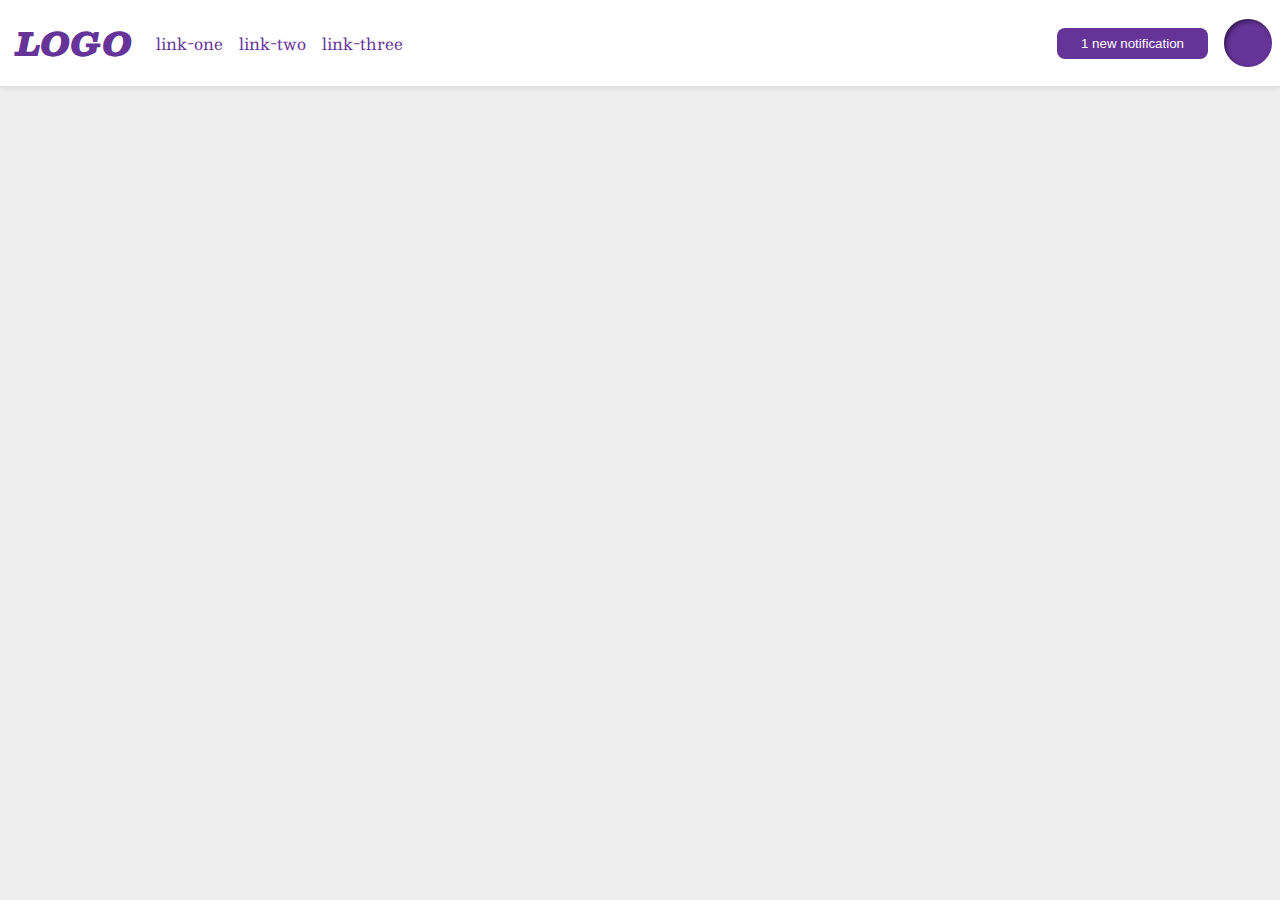
<file: flex/03-flex-header-2/index.html>
<!DOCTYPE html>
<html lang="en">

<head>
    <meta charset="UTF-8">
    <meta http-equiv="X-UA-Compatible" content="IE=edge">
    <meta name="viewport" content="width=device-width, initial-scale=1.0">
    <title>Flex Header 2</title>
    <link rel="stylesheet" href="style.css">
</head>

<body>
    <div class="header">
        <div class="left-links">
            <div class="logo">
                LOGO
            </div>
            <ul class="links">
                <li><a href="google.com">link-one</a></li>
                <li><a href="google.com">link-two</a></li>
                <li><a href="google.com">link-three</a></li>
            </ul>
        </div>
        <div class="right-links">
            <button class="notifications">
        1 new notification
      </button>
            <div class="profile-image"></div>
        </div>
</body>

</html>
</file>
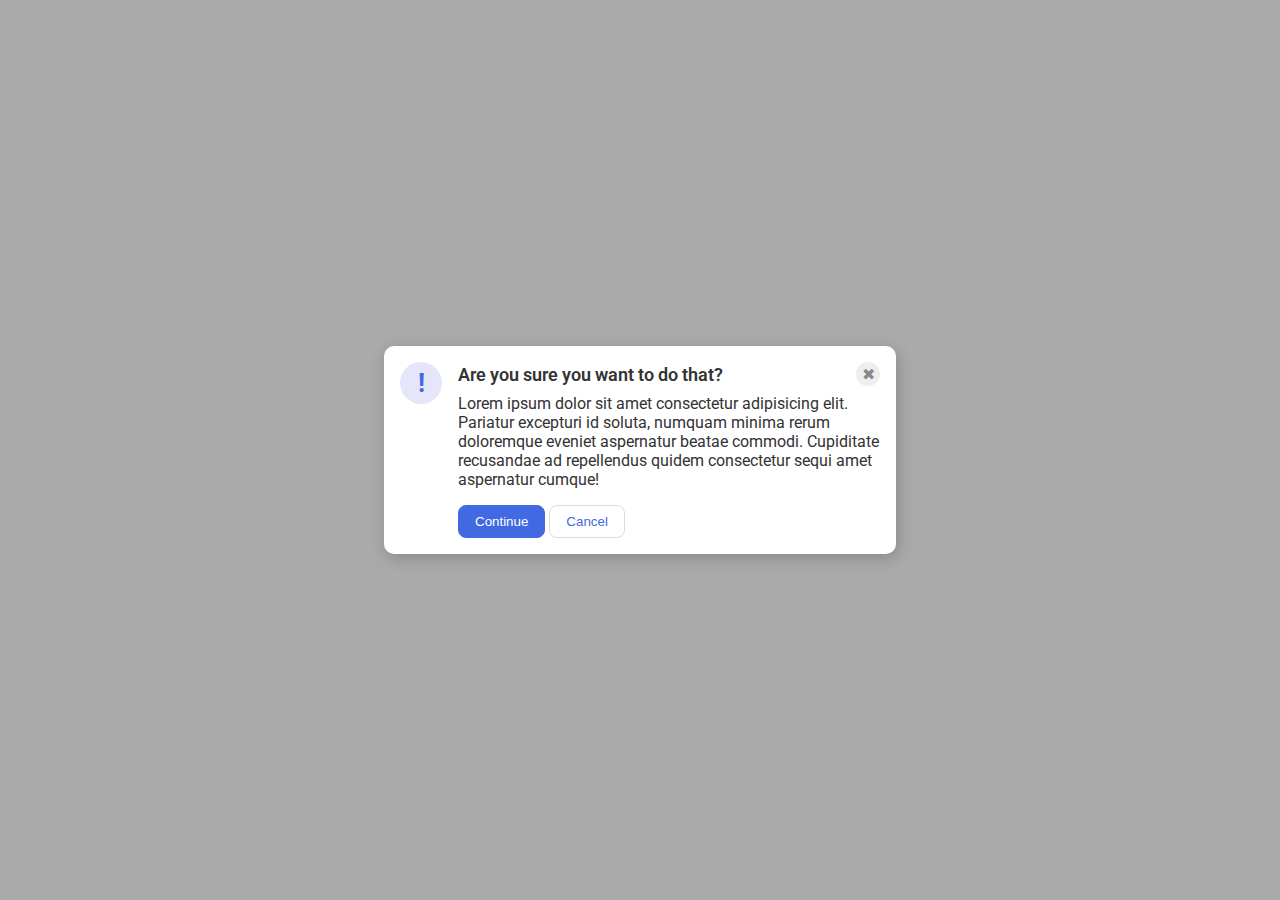
<file: flex/05-flex-modal/index.html>
<!DOCTYPE html>
<html lang="en">

<head>
    <meta charset="UTF-8">
    <meta http-equiv="X-UA-Compatible" content="IE=edge">
    <meta name="viewport" content="width=device-width, initial-scale=1.0">
    <link rel="stylesheet" href="style.css">
    <title>Modal</title>
</head>

<body>
    <div class="modal">
        <div class="icon">!</div>
        <div class="container">
            <div class="header">Are you sure you want to do that?
                <div class="close-button">✖</div>
            </div>
            <div class="text">Lorem ipsum dolor sit amet consectetur adipisicing elit. Pariatur excepturi id soluta, numquam minima rerum doloremque eveniet aspernatur beatae commodi. Cupiditate recusandae ad repellendus quidem consectetur sequi amet aspernatur cumque!</div>
            <button class="continue">Continue</button>
            <button class="cancel">Cancel</button>
        </div>
    </div>
</body>

</html>
</file>
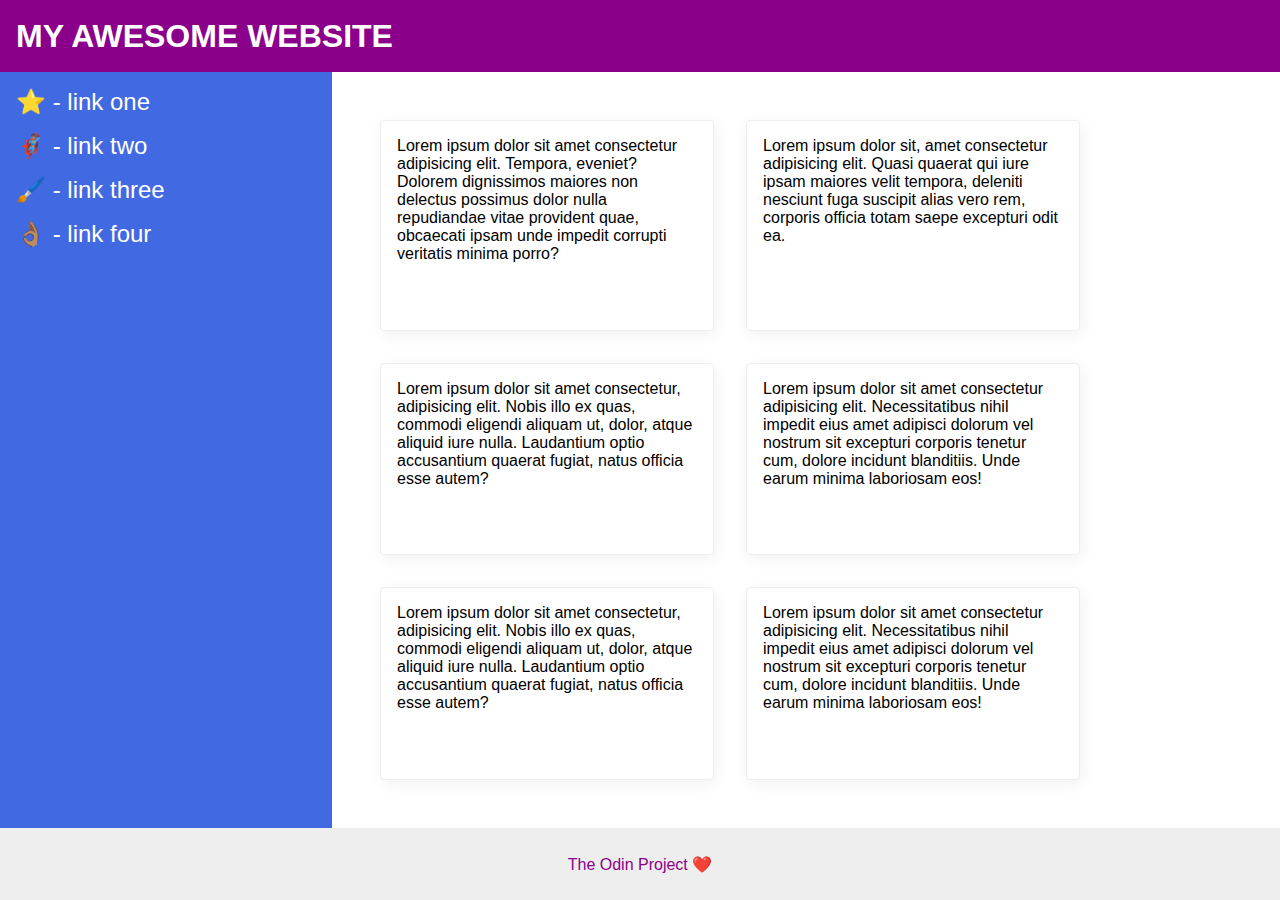
<file: flex/07-flex-layout-2/index.html>
<!DOCTYPE html>
<html lang="en">

<head>
    <meta charset="UTF-8">
    <meta http-equiv="X-UA-Compatible" content="IE=edge">
    <meta name="viewport" content="width=device-width, initial-scale=1.0">
    <title>The Holy Grail</title>
    <link rel="stylesheet" href="style.css">
</head>

<body>
    <div class="header">
        MY AWESOME WEBSITE
    </div>
    <div class="content">
        <div class="sidebar">
            <ul>
                <li><a href="#">⭐ - link one</a></li>
                <li><a href="#">🦸🏽‍♂️ - link two</a></li>
                <li><a href="#">🖌️ - link three</a></li>
                <li><a href="#">👌🏽 - link four</a></li>
            </ul>
        </div>
        <div class="card-stacks">
            <div class="card">Lorem ipsum dolor sit amet consectetur adipisicing elit. Tempora, eveniet? Dolorem dignissimos maiores non delectus possimus dolor nulla repudiandae vitae provident quae, obcaecati ipsam unde impedit corrupti veritatis minima porro?</div>
            <div class="card">Lorem ipsum dolor sit, amet consectetur adipisicing elit. Quasi quaerat qui iure ipsam maiores velit tempora, deleniti nesciunt fuga suscipit alias vero rem, corporis officia totam saepe excepturi odit ea.</div>
            <div class="card">Lorem ipsum dolor sit amet consectetur, adipisicing elit. Nobis illo ex quas, commodi eligendi aliquam ut, dolor, atque aliquid iure nulla. Laudantium optio accusantium quaerat fugiat, natus officia esse autem?</div>
            <div class="card">Lorem ipsum dolor sit amet consectetur adipisicing elit. Necessitatibus nihil impedit eius amet adipisci dolorum vel nostrum sit excepturi corporis tenetur cum, dolore incidunt blanditiis. Unde earum minima laboriosam eos!</div>
            <div class="card">Lorem ipsum dolor sit amet consectetur, adipisicing elit. Nobis illo ex quas, commodi eligendi aliquam ut, dolor, atque aliquid iure nulla. Laudantium optio accusantium quaerat fugiat, natus officia esse autem?</div>
            <div class="card">Lorem ipsum dolor sit amet consectetur adipisicing elit. Necessitatibus nihil impedit eius amet adipisci dolorum vel nostrum sit excepturi corporis tenetur cum, dolore incidunt blanditiis. Unde earum minima laboriosam eos!</div>
        </div>
    </div>
    <div class="footer">
        The Odin Project ❤️
    </div>
</body>

</html>
</file>
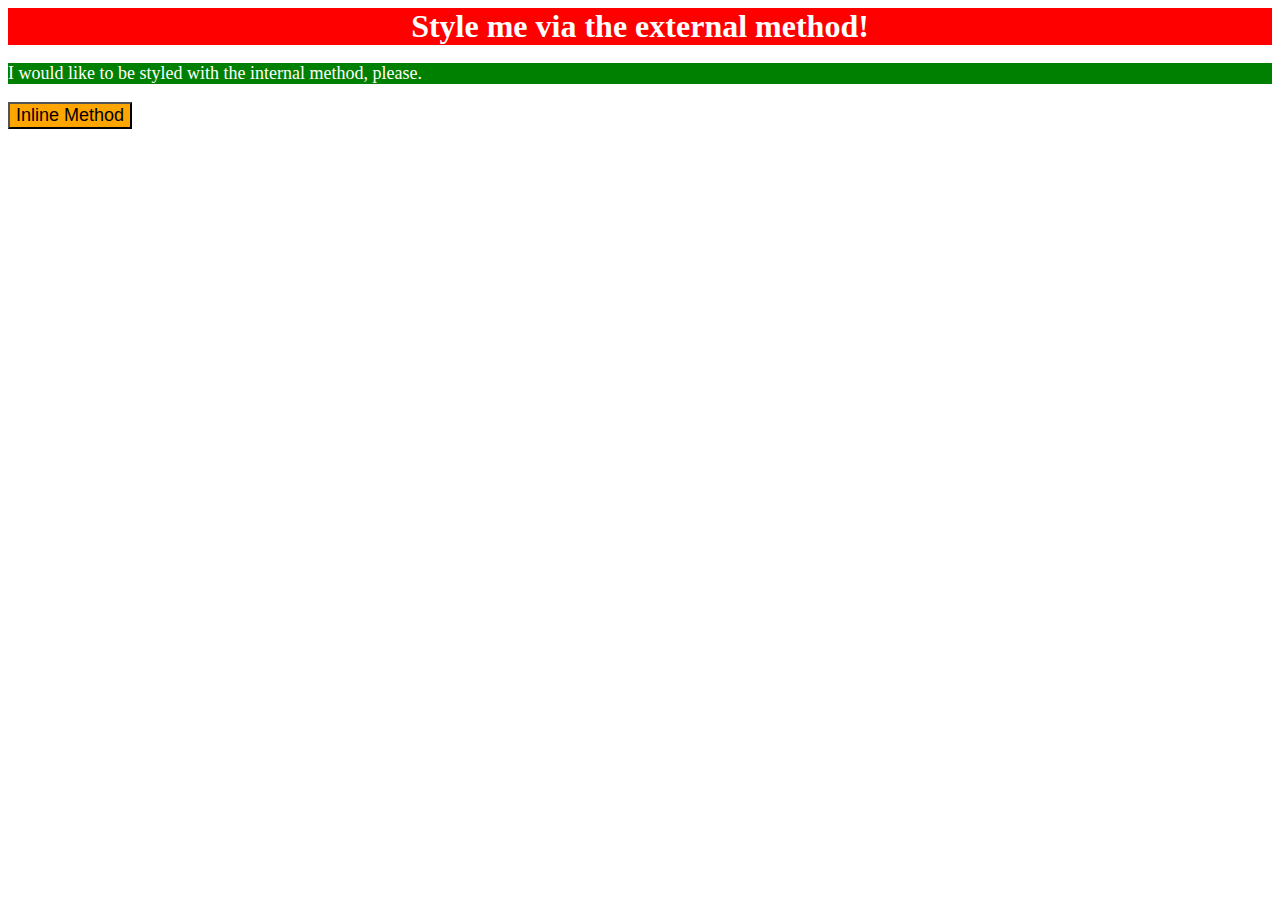
<file: foundations/01-css-methods/index.html>
<!DOCTYPE html>
<html lang="en">

<head>
    <style>
        p {
            background-color: green;
            color: white;
            font-size: 18px;
        }
    </style>
    <link rel="stylesheet" href="practice01.css">
    <meta charset="UTF-8">
    <meta http-equiv="X-UA-Compatible" content="IE=edge">
    <meta name="viewport" content="width=device-width, initial-scale=1.0">
    <title>Methods for Adding CSS</title>
</head>

<body>
    <div>Style me via the external method!</div>
    <p>I would like to be styled with the internal method, please.</p>
    <button style="background-color: orange; font-size: 18px;">Inline Method</button>
</body>

</html>
</file>
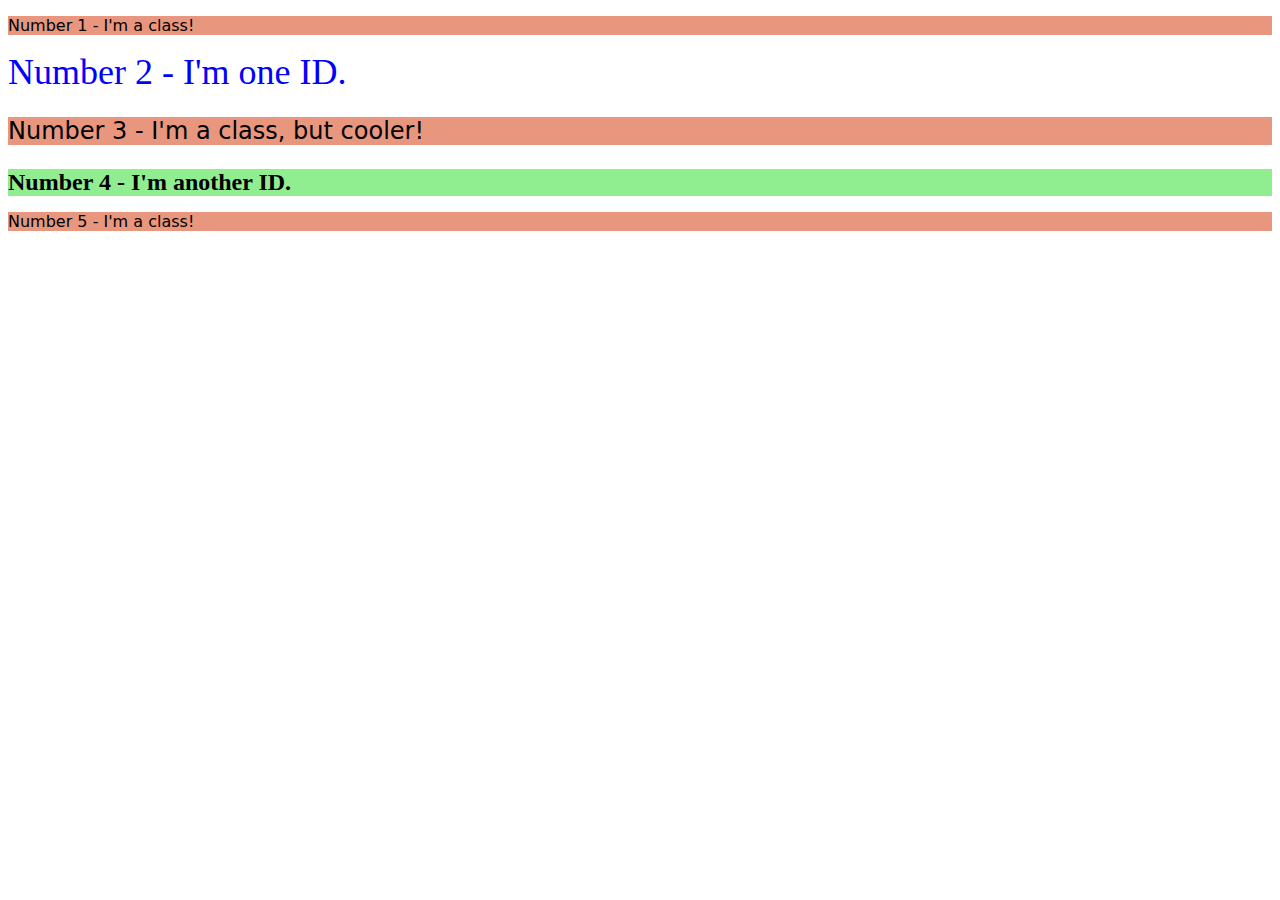
<file: foundations/02-class-id-selectors/index.html>
<!DOCTYPE html>
<html lang="en">

<head>
    <meta charset="UTF-8">
    <meta http-equiv="X-UA-Compatible" content="IE=edge">
    <meta name="viewport" content="width=device-width, initial-scale=1.0">
    <title>Class and ID Selectors</title>
    <link rel="stylesheet" href="style.css">
</head>

<body>
    <p class="odd">Number 1 - I'm a class!</p>
    <div id="second">Number 2 - I'm one ID.</div>
    <p class="odd third">Number 3 - I'm a class, but cooler!</p>
    <div id="fourth">Number 4 - I'm another ID.</div>
    <p class="odd">Number 5 - I'm a class!</p>
</body>

</html>
</file>
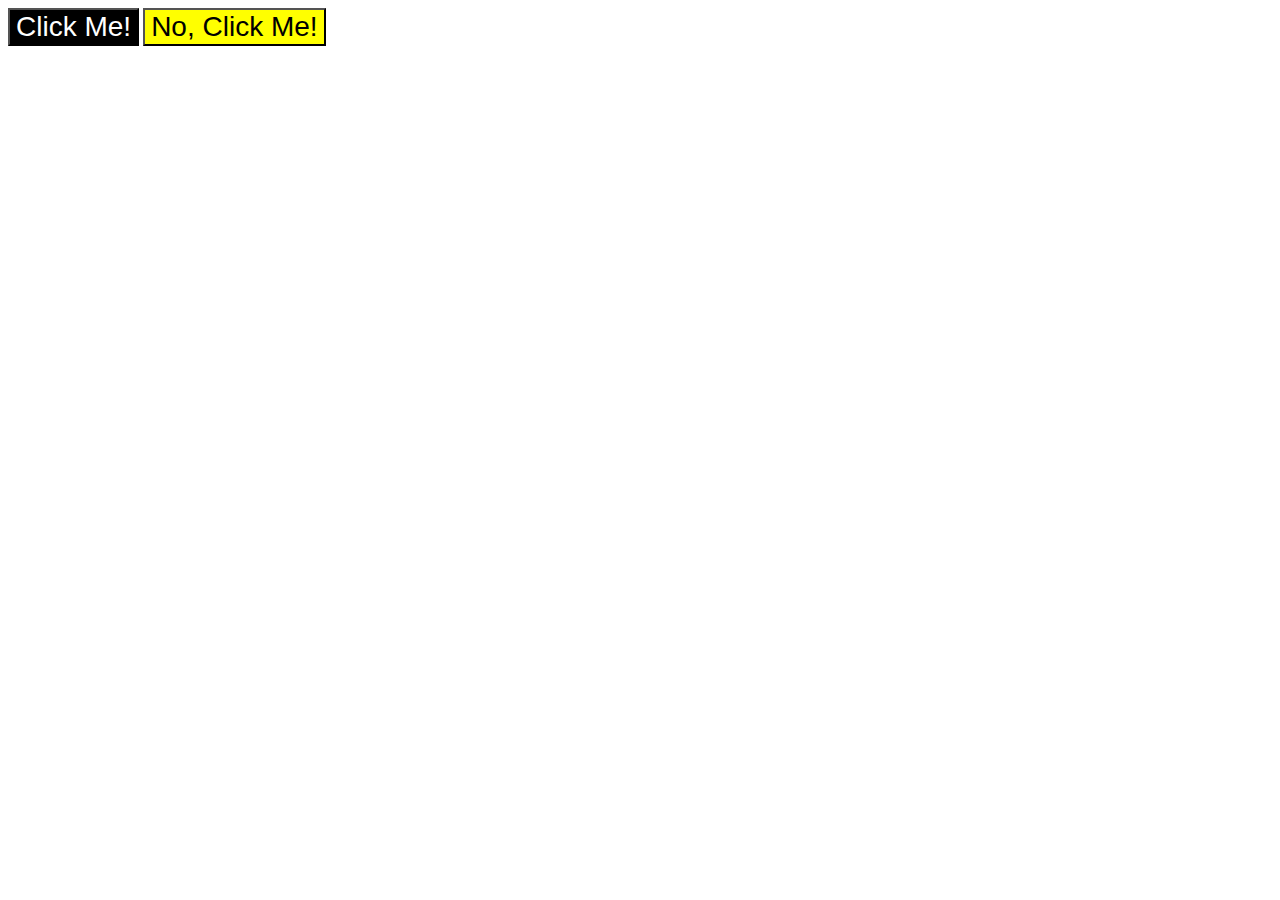
<file: foundations/03-grouping-selectors/index.html>
<!DOCTYPE html>
<html lang="en">

<head>
    <meta charset="UTF-8">
    <meta http-equiv="X-UA-Compatible" content="IE=edge">
    <meta name="viewport" content="width=device-width, initial-scale=1.0">
    <title>Grouping Selectors</title>
    <link rel="stylesheet" href="style.css">
</head>

<body>
    <button class="first">Click Me!</button>
    <button class="second">No, Click Me!</button>
</body>

</html>
</file>
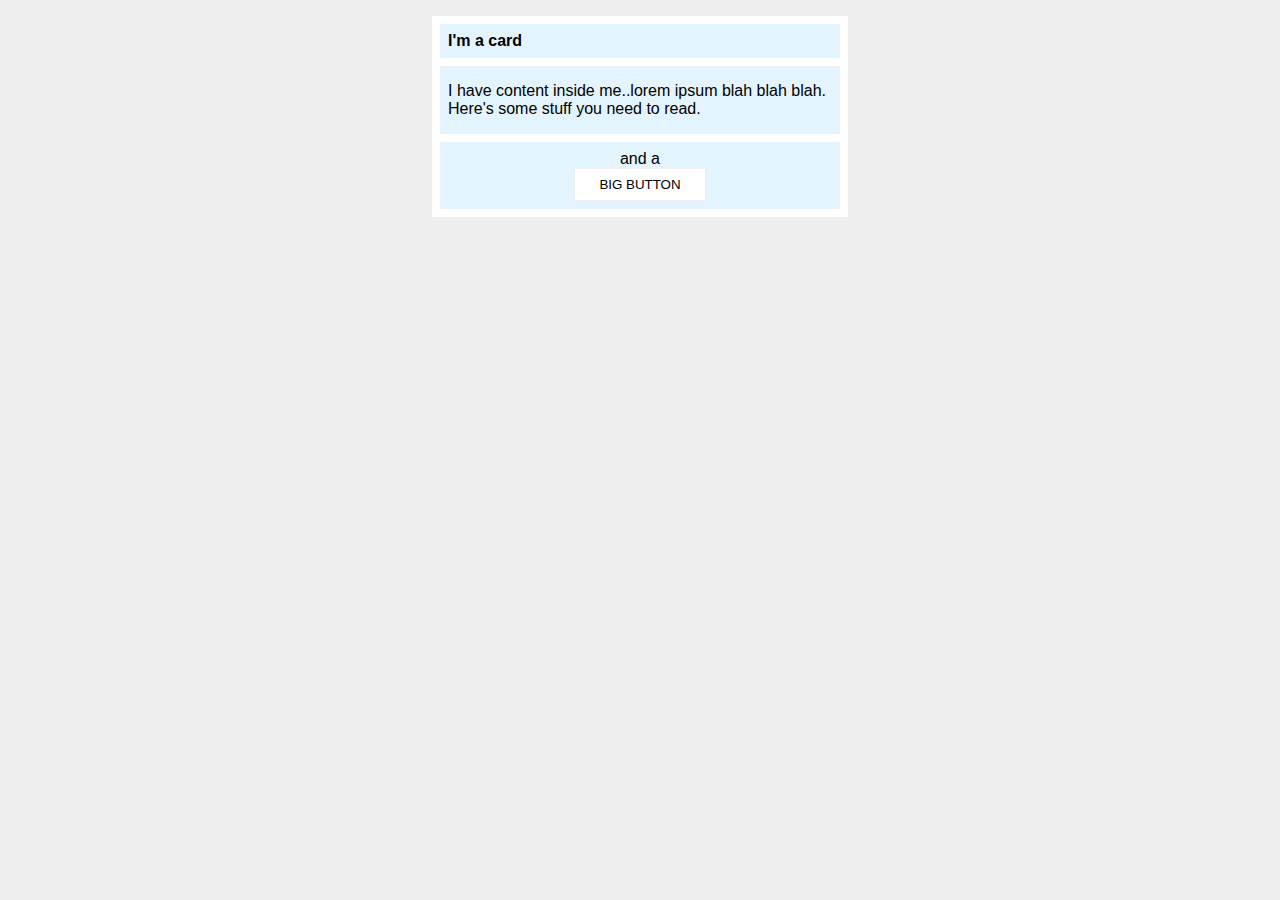
<file: margin-and-padding/02-margin-and-padding-2/index.html>
<!DOCTYPE html>
<html lang="en">

<head>
    <meta charset="UTF-8">
    <meta http-equiv="X-UA-Compatible" content="IE=edge">
    <meta name="viewport" content="width=device-width, initial-scale=1.0">
    <title>Margin and Padding exercise 2</title>
    <link rel="stylesheet" href="style.css">
</head>

<body>
    <div class="card">
        <h1 class="title">I'm a card</h1>
        <div class="content">I have content inside me..lorem ipsum blah blah blah. Here's some stuff you need to read.</div>
        <div class="button-container">and a <button>BIG BUTTON</button></div>
    </div>
</body>

</html>
</file>
<file: flex/03-flex-header-2/style.css>
/* this is some magical font-importing.  
you'll learn about it later. */

@import url('https://fonts.googleapis.com/css2?family=Besley:ital,wght@0,400;1,900&display=swap');
body {
    margin: 0;
    background: #eee;
    font-family: Besley, serif;
}

.header {
    background: white;
    border-bottom: 1px solid #ddd;
    box-shadow: 0 0 8px rgba(0, 0, 0, .1);
    display: flex;
    justify-content: space-between;
    padding: 8px;
}

.profile-image {
    background: rebeccapurple;
    box-shadow: inset 2px 2px 4px rgba(0, 0, 0, .5);
    border-radius: 50%;
    width: 48px;
    height: 48px;
}

.logo {
    color: rebeccapurple;
    font-size: 32px;
    font-weight: 900;
    font-style: italic;
    padding: 8px;
}

.header .left-links {
    display: flex;
    align-items: center;
    gap: 16px;
}

.header .right-links {
    display: flex;
    align-items: center;
    gap: 16px;
}

button {
    border: none;
    border-radius: 8px;
    background: rebeccapurple;
    color: white;
    padding: 8px 24px;
}

a {
    /* this removes the line under our links */
    text-decoration: none;
    color: rebeccapurple;
}

ul {
    list-style-type: none;
    display: flex;
    margin: 0;
    padding: 0;
    gap: 16px;
}
</file>
<file: flex/05-flex-modal/style.css>
@import url('https://fonts.googleapis.com/css2?family=Roboto:wght@400;700&display=swap');
html,
body {
    height: 100%;
}

body {
    font-family: Roboto, sans-serif;
    margin: 0;
    background: #aaa;
    color: #333;
    /* I'll give you this one for free lol */
    display: flex;
    align-items: center;
    justify-content: center;
}

.modal {
    background: white;
    width: 480px;
    border-radius: 10px;
    box-shadow: 2px 4px 16px rgba(0, 0, 0, .2);
    display: flex;
    gap: 16px;
    padding: 16px;
}

.icon {
    color: royalblue;
    font-size: 26px;
    font-weight: 700;
    background: lavender;
    width: 42px;
    height: 42px;
    border-radius: 50%;
    margin-left: auto;
    margin-right: auto;
    display: flex;
    align-items: center;
    justify-content: center;
    flex-shrink: 0;
}

.close-button {
    background: #eee;
    border-radius: 50%;
    color: #888;
    font-weight: 400;
    font-size: 16px;
    height: 24px;
    width: 24px;
    display: flex;
    align-items: center;
    justify-content: center;
}

.header {
    display: flex;
    justify-content: space-between;
    align-items: center;
    font-size: 18px;
    font-weight: 600;
    margin-bottom: 8px;
}

.text {
    margin-bottom: 16px;
}

button {
    padding: 8px 16px;
    border-radius: 8px;
}

button.continue {
    background: royalblue;
    border: 1px solid royalblue;
    color: white;
}

button.cancel {
    background: white;
    border: 1px solid #ddd;
    color: royalblue;
}
</file>
<file: flex/07-flex-layout-2/style.css>
body {
    font-family: -apple-system, BlinkMacSystemFont, 'Segoe UI', Roboto, Oxygen, Ubuntu, Cantarell, 'Open Sans', 'Helvetica Neue', sans-serif;
    margin: 0;
    min-height: 100vh;
    overflow: hidden;
    display: flex;
    flex-direction: column;
}

a {
    text-decoration: none;
    font-size: 24px;
    color: white;
}

ul {
    list-style: none;
    margin: 0;
    padding: 0;
}

li {
    margin-bottom: 16px;
}

.header {
    height: 72px;
    background: darkmagenta;
    color: white;
    font-size: 32px;
    font-weight: 900;
    display: flex;
    align-items: center;
    padding: 0 16px;
}

.content {
    flex: 1;
    display: flex;
}

.sidebar {
    width: 300px;
    background: royalblue;
    flex-shrink: 0;
    padding: 16px;
}

.card {
    border: 1px solid #eee;
    box-shadow: 2px 4px 16px rgba(0, 0, 0, .06);
    border-radius: 4px;
    padding: 16px;
    margin: 16px;
    width: 300px;
}

.card-stacks {
    padding: 32px;
    display: flex;
    flex-wrap: wrap;
}

.footer {
    height: 72px;
    background: #eee;
    color: darkmagenta;
    display: flex;
    justify-content: center;
    align-items: center;
}
</file>
<file: foundations/01-css-methods/practice01.css>
div {
    background-color: red;
    color: white;
    font-size: 32px;
    font-weight: bold;
    text-align: center;
}
</file>
<file: foundations/02-class-id-selectors/style.css>
.odd {
    font-family: Verdana, DejaVu Sans, sans-serif;
    background-color: #e9967e;
}

.odd.third {
    font-size: 24px;
}

#second {
    color: #0000ff;
    font-size: 36px;
}

#fourth {
    background-color: #90ee90;
    font-size: 24px;
    font-weight: bold;
}
</file>
<file: foundations/03-grouping-selectors/style.css>
.first,
.second {
    font-family: Helvetica, 'Times New Roman', sans-serif;
    font-size: 28px;
}

.first {
    background-color: black;
    color: white;
}

.second {
    background-color: yellow;
}
</file>
<file: margin-and-padding/02-margin-and-padding-2/style.css>
body {
    background: #eee;
    font-family: sans-serif;
}

.card {
    width: 400px;
    background: #fff;
    margin: 16px auto;
    padding: 8px;
}

.title {
    background: #e3f4ff;
    font-size: 16px;
    margin-top: 0;
    margin-bottom: 8px;
    padding: 8px;
}

.content {
    background: #e3f4ff;
    margin-bottom: 8px;
    padding: 16px 8px;
}

.button-container {
    background: #e3f4ff;
    padding: 8px;
    text-align: center;
}

button {
    background: white;
    border: 1px solid #eee;
    display: block;
    margin: 0 auto;
    padding: 8px 24px;
}
</file>
